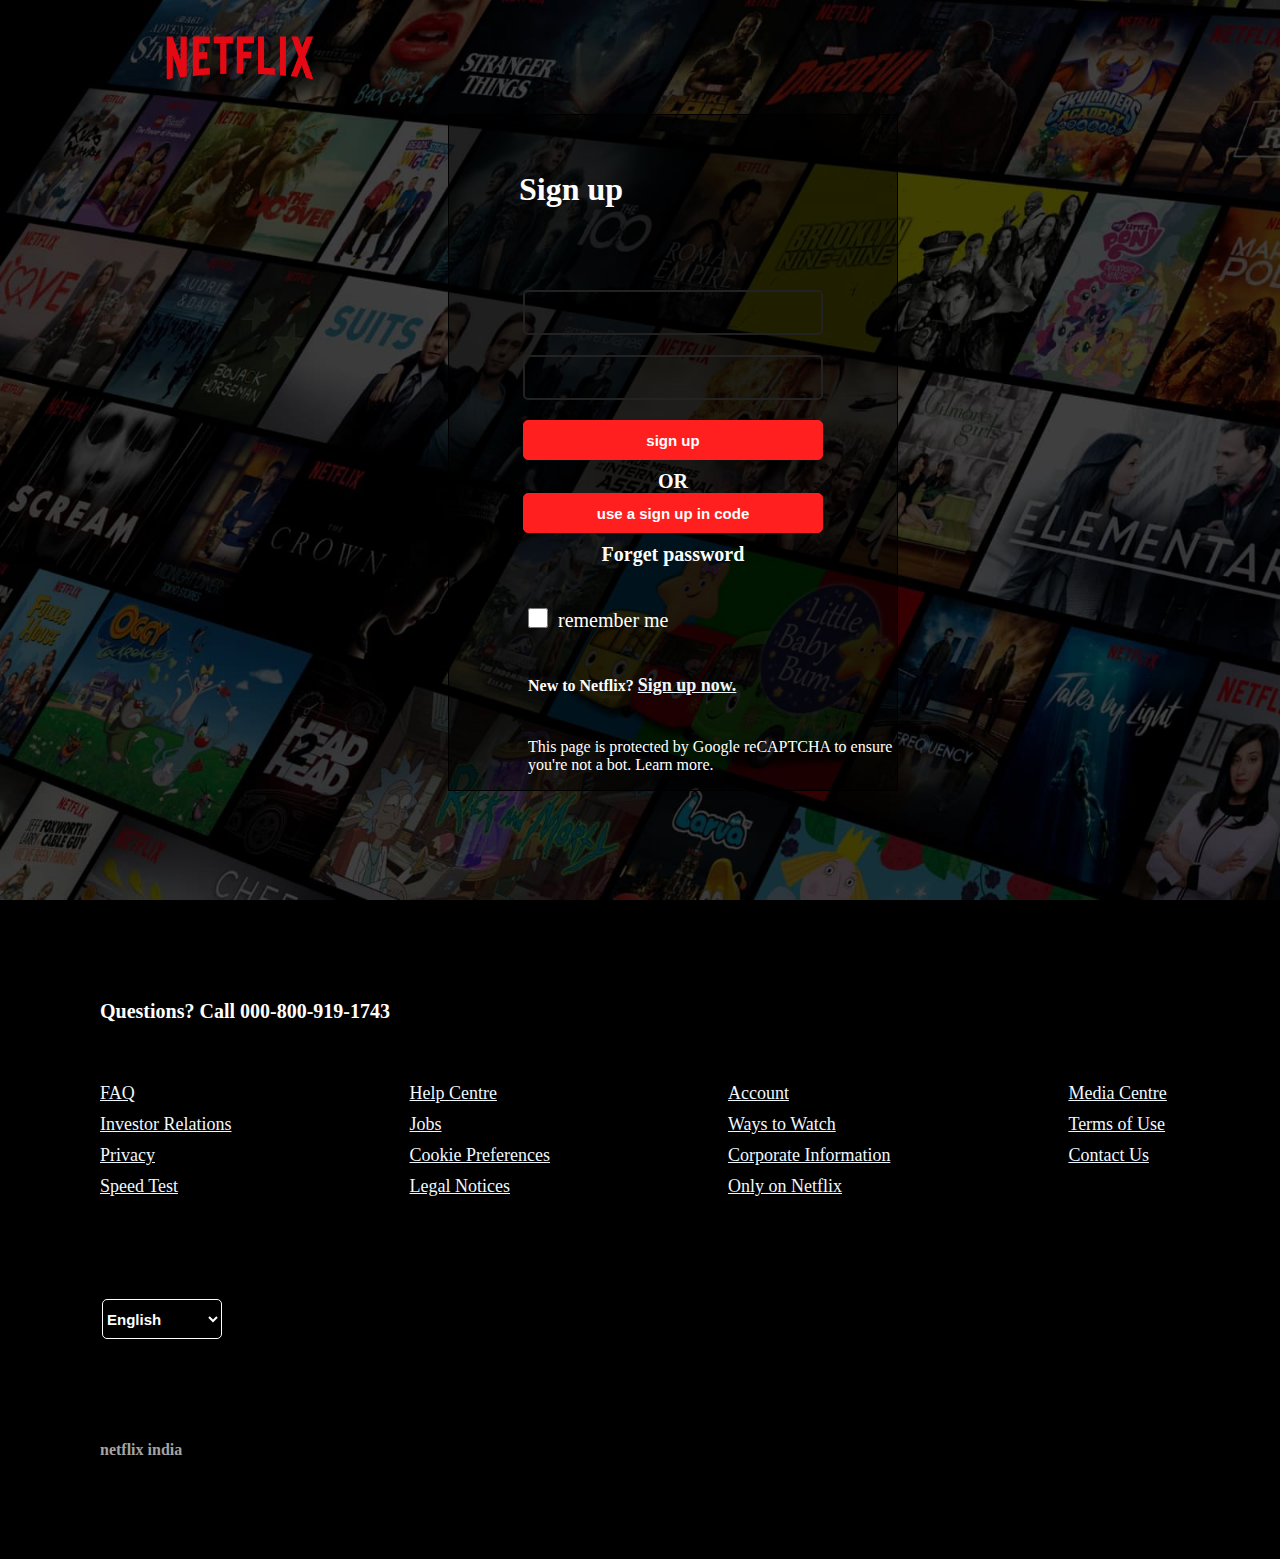
<file: signin.html>
<!DOCTYPE html>
<html lang="en">

<head>
    <meta charset="UTF-8">
    <meta name="viewport" content="width=device-width, initial-scale=1.0">
    <title>Netflix</title>
    <style>
        * {
            margin: 0%;
            padding: 0%;
            box-sizing: border-box;
            border: none;
            scroll-behavior: smooth;
        }

        body {
            background-color: black;
        }

        .main1 {
            background-image: url("zgeTuV.jpg");
            background-position: center;
            background-size: cover;
            background-attachment: fixed scroll;
            height: 100vh;
            width: 100%;
            position: relative;

        }

        .main1>ul {
            display: flex;
            justify-content: space-between;
            margin-left: 150px;
            margin-right: 150px;
        }

        .logo {
            height: 110px;
            width: 180px;
        }



        form {
            display: flex;
            flex-direction: column;
            justify-content: center;
            align-items: center;
        }

        .signin {
            gap: 10px;
            border: 1px solid black;
            height: 677px;
            display: grid;
            width: 450px;
            background-color: rgba(0, 0, 0, 0.5);
            margin-left: 35%;
            justify-content: center;
            align-items: center;
        }

        #Emailaddress,
        #password {
            height: 45px;
            width: 300px;
            font-size: 20px;
            border-radius: 5px;
            border: 2px solid rgb(34, 34, 34);
            margin-bottom: 20px;
            background-color: transparent;
            color: white;
        }

        #buttons {
            height: 40px;
            width: 300px;
            background-color: #ff1f1f;
            color: rgb(255, 255, 255);
            font-family: "poppins", sans-serif;
            font-size: 15px;
            border-radius: 5px;
            border: 1px solid #ff1f1f;
            font-weight: bolder;
        }

        h1 {
            margin-bottom: 40px;
            color: white;
            font-style: bold;
            display: flex;
            justify-content: flex-start;
            margin-left: 70px;
            margin-top: 40px;
            text-shadow: white;
            font-size: xx-large;
        }

        h5 {
            color: white;
            text-shadow: white;
        }

        #clicks {
            height: 20px;
            width: 20px;
            margin-left: 79px;
        }

        .remember {
            display: flex;
        }

        .rem {
            color: white;
            font-size: 20px;
            margin-top: 1px;
            margin-left: 10px;
            text-shadow: white;
        }

        p,
        .value {
            color: white;
            margin-left: 79px;
            text-shadow: white;
        }

        .size {
            size: 3px;
        }

        footer {
            display: flex;
            margin-left: 100px;
            gap: 178px;
            margin-top: 50px;
        }

        .seperate {
            display: flex;
            justify-content: center;
            align-items: center;
            margin-top: 100px;
        }


        .col {
            position: relative;
            column-gap: 30px;
        }

        .col li {
            row-gap: 20px;
            margin-top: 10px;
        }

        a {
            font-size: 18px;
            gap: 30px;
            color: aliceblue;
            text-shadow: white;
        }



        .last {
            position: relative;
            color: rgb(164, 164, 164);
            margin-top: 100px;
            margin-bottom: 100px;
        }

        .last1 {
            margin-top: 30px;
        }

        .option1 {
            position: relative;
            margin: 100px;
        }

        #value1 {
            height: 40px;
            width: 120px;
            background-color: transparent;
            font-family: "poppins", sans-serif;
            font-size: 15px;
            color: white;
            border-radius: 5px;
            border: 1px solid rgb(255, 255, 255);
            font-weight: bolder;
            text-shadow: white;
        }

        h5 {
            color: white;
            margin-top: 10px;
            font-size: 20px;
            text-shadow: white;
        }

        .questions {
            margin-top: 100px;
            margin-left: 100px;
        }

        option {
            color: rgb(0, 0, 0);
        }

        option :hover {
            color: rgb(255, 255, 255);
        }

        @media screen and (max-width:768px) {


            .logo {
                height: 70px;
                width: 100px;
                position: absolute;
                left: 10px;
            }

            footer {
                display: block;

            }

            .signin {
                gap: 10px;
                border: 1px solid black;
                height: 584px;
                display: grid;
                width: 300px;
                background-color: rgba(0, 0, 0, 0.5);
                margin-top: 66px;
                justify-content: center;
                align-items: center;
                margin-left: auto;
                margin-right: auto;
            }

            h1 {

                color: white;
                font-style: bold;
                display: flex;
                justify-content: flex-start;
                margin-left: 70px;
                text-shadow: white;
                font-size: xx-large;
            }

            p,
            .value {
                color: white;
                margin-left: auto;
                text-shadow: white;
                margin-right: auto;
            }

            #Emailaddress,
            #password {
                height: 45px;
                width: 200px;
                font-size: 20px;
                border-radius: 5px;
                border: 2px solid rgb(34, 34, 34);
                margin-bottom: 20px;
                background-color: transparent;
                color: white;
            }

            #buttons {
                height: 40px;
                width: 200px;
                background-color: #ff1f1f;
                color: rgb(255, 255, 255);
                font-family: "poppins", sans-serif;
                font-size: 15px;
                border-radius: 5px;
                border: 1px solid #ff1f1f;
                font-weight: bolder;
            }
        }
    </style>
</head>

<body>
    <div class="main1" id="main1">
        <ul>
            <div class="logos">
                <img class="logo" src="logo.png" alt="netflix">
            </div>
        </ul>
        <div class="signin">

            <h1>Sign up</h1>
            <form action="submit">
                <input type="email" name="Emailaddress" id="Emailaddress">
                <input type="password" name="password" id="password">
                <button type="button" id="buttons">sign up</button>
                <h5>OR</h5>
                <button type="button" id="buttons">use a sign up in code</button>
                <h5>Forget password</h5>

            </form>

            <div class="remember">
                <input type="checkbox" name="clicks" id="clicks">
                <p class="rem">remember me</p>
            </div>
            <h4 class="value">New to Netflix? <a href="index.html">Sign up now.</a></h4>
            <p class="size">This page is protected by Google reCAPTCHA to ensure you're not a bot. Learn more.</p>

        </div>
    </div>
    <h5 class="questions">Questions? Call 000-800-919-1743</h5>
    <footer>

        <div class="col">
            <ul>
                <li><a href="http://">FAQ</a></li>
                <li><a href="http://">Investor Relations</a></li>
                <li><a href="http://">Privacy</a></li>
                <li><a href="http://">Speed Test</a></li>
            </ul>
        </div>
        <div class="col">
            <ul>
                <li><a href="http://">
                        Help Centre</a></li>
                <li><a href="http://">Jobs</a></li>
                <li><a href="http://">Cookie Preferences</a></li>
                <li><a href="http://">
                        Legal Notices</a></li>
            </ul>
        </div>
        <div class="col">
            <ul>
                <li><a href="http://">
                        Account</a></li>
                <li><a href="http://">
                        Ways to Watch</a></li>
                <li><a href="http://">
                        Corporate Information</a></li>
                <li><a href="http://">
                        Only on Netflix</a></li>
            </ul>
        </div>
        <div class="col">
            <ul>
                <li><a href="http://">Media Centre</a></li>
                <li><a href="http://">
                        Terms of Use</a></li>
                <li><a href="http://">Contact Us</a></li>
            </ul>
        </div>

    </footer>

    <div class="option1">
        <li>
            <table>
                <tr>
                    <td>
                        <select id="value1">
                            <option value="English">English</option>
                            <option value="Tamil">Tamil</option>
                        </select>
                    </td>
                </tr>
            </table>
        </li>
        <div class="last1">
            <h4 class="last">netflix india</h4>
        </div>
    </div>
</body>

</html>
</file>
